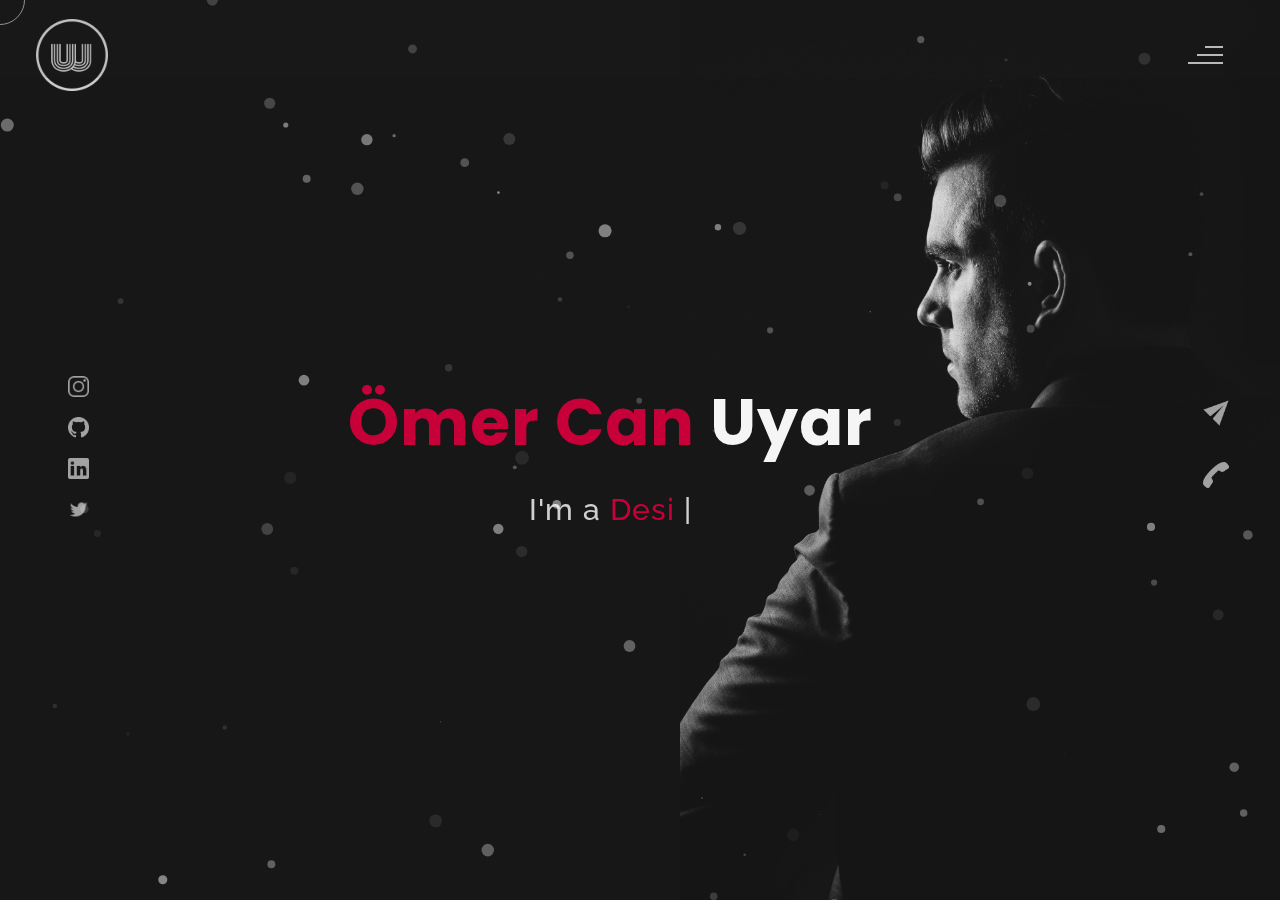
<file: index.html>
<!DOCTYPE html>
<html lang="en">
<head>
    <meta charset="UTF-8">
    <meta name="viewport" content="width=device-width, initial-scale=1.0">
    <meta name="description" content="Ömer Can Uyar - Personal Portfolio Website Template" />
	<meta name="keywords" content="blog, business card, creative, creative portfolio, cv theme, online resume, personal, portfolio, professional cv, responsive portfolio, resume, resume theme, vcard" />
	<meta name="author" content="ömer can uyar" />
    <title>OmerCanUyar - Personal Portfolio Website</title>
  <!--favicon-img--> 
   <link rel="icon" type="image/png" href="images/favicon.png">
   <!--favicon-img-->
   <!--main css file should not be removed -->
    <link rel="stylesheet" href="css/index.css">
    <!--main css file-->
    <script src="https://cdnjs.cloudflare.com/ajax/libs/gsap/3.2.6/gsap.min.js"></script>
</head>
<body>
    <!--contains all the div-->
    <div id="all">
    <!--mouse  follower-->
        <div class="cursor"></div>
    <!--mouse  follower-->
    <!--loader-->
        <div id="loader">
            <span class="color">Ömer Can</span>Uyar
        </div>
    <!--loader-end-->
    <!--link-screen-->
        <div id="breaker">
        </div>
        <div id="breaker-two">
        </div>
    <!--link-screen-->
        <!--Main-Section-->
        <!--Navigator-fullscreen-->
        <div id="navigation-content">
            <div class="logo">
                <img src="images/willy wonka logo.png" alt="logo">
            </div>
            <div class="navigation-close">
                <span class="close-first"></span>
                <span class="close-second"></span>
            </div>
            <div class="navigation-links">
                <a href="#" data-text="HOME" id="home-link" >ANASAYFA</a>
                <a href="#" data-text="ABOUT" id="about-link" >HAKKIMDA</a>
                <a href="cv.html" data-text="CV" id="cv-link" >CV</a>
                <a href="#" data-text="BLOG" id="blog-link" >BLOG</a>
                <a href="#" data-text="PORTFOLIO" id="portfolio-link" >PORTFOLYO</a>
                <a href="#" data-text="CONTACT" id="contact-link" >İLETİŞİM</a>
            </div>
        </div>
        <!--Navigator-Fullscreen END-->
          <!--Home Page-->
        <!--Menubar-->
        <div id="navigation-bar">
            <img src="images/willy wonka logo.png" alt="logo">
            <div class="menubar">
                <span class="first-span"></span>
                <span class="second-span"></span>
                <span class="third-span"></span>
            </div>
        </div>
        <!--Menubar End-->
          <!--Header-->
        <div id="header">
            <div id="particles"></div>
              <!--Social Media Links-->
            <div class="social-media-links">
               <a href="https://www.instagram.com/omercanuyarrr/"><img src="images/instagram logo.png" class="social-media" alt="instagram-logo"></a><!--Your instagram homepage link inser in place of "#"-->
                <a href="https://github.com/omercanuyar"><img src="images/github logo.png" class="social-media" alt="github-logo"></a>
                <a href="https://www.linkedin.com/in/%C3%B6mer-can-uyar-55546a230/"><img src="images/linkedin logo.png" class="social-media" alt="linkedin-logo"></a>
                <a href="#"><img src="images/twitter logo.png" class="social-media" alt="twitter-logo"></a>

            </div>
            <!--Social Media Links end-->
            <div class="header-content">
                <div class="header-content-box">
                <div class="firstline"><span class="color">Ömer Can </span>Uyar</div>
                <div class="secondline">
                I'm a
            <span class="txt-rotate color" data-period="1200"data-rotate='[ " Designer.", " Blogger.", " Freelancer." ]'></span>
            <span class="slash">|</span>
        </div>
                    <div class="contact">
                <a href="Mailto:#"><img src="images/mail.png" alt="email-pic" class="contactpic"></a><!--Your email Id write in place of "#"-->
                <a href="Tel:#"><img src="images/call.png" alt="phone-pic" class="contactpic"></a><!--Your telephone number Id write in place of "#"-->
                    </div>    
            </div>
            </div>
            <!--header image-->
            <div class="header-image">
            <img src="images/man.jpg" alt="logo">
            </div>
            <!--header image end-->
        </div>
           <!--Header End-->
        <!--HomePage End-->
        <!--Main-Section End-->
        <!--about-->
        <div id="about">
            <div class="color-changer">
            <div class="color-panel">
                <img src="images/gear.png" alt="">
            </div>
            <div class="color-selector">
                <div class="heading">Renkler</div>
                <div class="colors">
                    <ul >
                    <li>
                        <a href="#0" class="color-red " title="color-red"></a>
                    </li>
                    <li>
                        <a href="#0" class="color-purple" title="color-purple"></a>
                    </li>
                    <li>
                        <a href="#0" class="color-malt" title="color-malt"></a>
                    </li>
                    <li>
                        <a href="#0" class="color-green" title="color-green"></a>
                    </li>
                    <li>
                        <a href="#0" class="color-blue" title="color-blue"></a>
                    </li>
                    <li>
                        <a href="#0" class="color-orange" title="color-orange"></a>
                    </li>
                    </ul>
                </div>
            </div>
            </div>
            <!--about content-->
            <div id="about-content">
                <div class="about-header">
                    About <span class="color">Me</span>
                    <span class ="header-caption">Get to Know <span class="color"> me.</span></span>
                </div>
                <div class="about-main">
            <div class="about-first-paragraph wow">
            <!--about description-->
               <span class="about-first-line">
                    I'm creative 
                    <span class="color">web developer</span>
                     based in New York , USA </span>
                     <br>
               <span class="about-second-line"> With 20 years of experience as a professional Web developer, I have acquired the skills and knowledge necessary to make your project a success. I enjoy every step while working.</span>
               <div class="cv">
                <a href="#"><button>Download <span class="colors">CV</span></button></a>
            </div>
            </div>
            <!--about picture-->
            <div class="about-img">
                <img src="images/about.jpg" alt="Your Image">
            </div>
            </div>
    
            </div>
            <!--services start-->
            <div id="services">
                <div class="color-changer">
                    <div class="color-panel">
                        <img src="images/gear.png" alt="">
                    </div>
                    <div class="color-selector">
                        <div class="heading">Custom Colors</div>
                        <div class="colors">
                            <ul >
                            <li>
                                <a href="#0" class="color-red " title="color-red"></a>
                            </li>
                            <li>
                                <a href="#0" class="color-purple" title="color-purple"></a>
                            </li>
                            <li>
                                <a href="#0" class="color-malt" title="color-malt"></a>
                            </li>
                            <li>
                                <a href="#0" class="color-green" title="color-green"></a>
                            </li>
                            <li>
                                <a href="#0" class="color-blue" title="color-blue"></a>
                            </li>
                            <li>
                                <a href="#0" class="color-orange" title="color-orange"></a>
                            </li>
                            </ul>
                        </div>
                    </div>
                    </div>
            <!--services header-->
                    <div class="services-heading wow">
                        <span class="color">My</span> Services
                    </div>
            <!--services header end-->
            <!--services content-->
                    <div class="services-content">
                           <div class="service-one service wow">
                               <div class="service-img">
                               <img src="images/coding.png" alt="service-one">
                               </div>
                               <div class="service-description">
                                <h2>Web Designing</h2>
                                <p>Lorem ipsum dolor sit amet consectetur adipisicing elit. Quod quibusdam possimus</p>
                               </div>
                           </div>
                           <div class="service-two service wow">
                               <div class="service-img">
                               <img src="images/instagram.png" alt="service-two">
                               </div>
                               <div class="service-description">
                                <h2>Social Media</h2>
                                <p>Lorem ipsum dolor sit amet consectetur adipisicing elit. Quod quibusdam possimus</p>
                               </div>
                           </div>
                           <div class="service-three service wow">
                            <div class="service-img">
                               <img src="images/bulb.png" alt="service-three">
                            </div>
                            <div class="service-description">
                                <h2>Creative Design</h2>
                                <p>Lorem ipsum dolor sit amet consectetur adipisicing elit. Quod quibusdam possimus</p>
                            </div>
                        </div>
                    </div>
            </div>
            <!--services content end-->
            <!--services end-->
            <div id="skills">
                <div class="skills-header">
                     My <span class="color"> Skills</span>
                </div>
                <div class="skills-content " style="text-align: center;">
                    <div class="skill-html skill">
                        <div class="skill-text">
                    <div class="html">
                        HTML/CSS
                    </div>
                        </div>
                    <div class="html-prog wow prog">
                 <div class="html-progress wow">95%</div>
                    </div>
                    </div>
                    <div class="skill-html skill">
                        <div class="skill-text">
                    <div class="html">
                      Javascript
                    </div>
                        </div>
                    <div class="html-prog wow prog">
                 <div class="js-progress wow">90%</div>
                    </div>
                    </div>
                    <div class="skill-html skill">
                        <div class="skill-text">
                    <div class="html">
                        Adobe Ps
                    </div>
                        </div>
                    <div class="html-prog wow prog">
                 <div class="adobe-progress wow">83%</div>
                    </div>
                    </div>
                    <div class="skill-html skill">
                        <div class="skill-text">
                    <div class="html">
                        PHP
                    </div>
                        </div>
                    <div class="html-prog wow prog">
                 <div class="php-progress wow">87%</div>
                    </div>
                    </div>
                    <div class="skill-html skill">
                        <div class="skill-text">
                    <div class="html">
                        JQuery
                    </div>
                        </div>
                    <div class="html-prog wow prog">
                 <div class="jquery-progress wow">94%</div>
                    </div>
                    </div>
                    <div class="skill-html skill">
                        <div class="skill-text">
                    <div class="html">
                        SEO
                    </div>
                        </div>
                    <div class="html-prog wow prog">
                 <div class="seo-progress wow">84%</div>
                    </div>
                    </div>
                </div>
            </div>
    <!--copyright-section You Can Remove After Downloading-->
            <div class="footer">
             <div class="footer-text">
                 <img src="./images/copyright.png" alt="copyright-img" class="images" height="14px"> Ömer Can Uyar
             </div>
            </div>
    <!--copyright-section-->
        </div>
        <!--about end-->
        <!--portfolio-->
        <div id="portfolio">
            <div class="color-changer">
                <div class="color-panel">
                    <img src="images/gear.png" alt="">
                </div>
                <div class="color-selector">
                    <div class="heading">Custom Colors</div>
                    <div class="colors">
                        <ul >
                        <li>
                            <a href="#0" class="color-red " title="color-red"></a>
                        </li>
                        <li>
                            <a href="#0" class="color-purple" title="color-purple"></a>
                        </li>
                        <li>
                            <a href="#0" class="color-malt" title="color-malt"></a>
                        </li>
                        <li>
                            <a href="#0" class="color-green" title="color-green"></a>
                        </li>
                        <li>
                            <a href="#0" class="color-blue" title="color-blue"></a>
                        </li>
                        <li>
                            <a href="#0" class="color-orange" title="color-orange"></a>
                        </li>
                        </ul>
                    </div>
                </div>
                </div>
            <div class="portfolio-header"> <span class="color"> My </span> Portfolio
            <span class ="header-caption"> Some Of My <span class="color"> Works</span></span></div>
             <div id="portfolio-content">
                 <div class="portfolio portfolio-first">
                     <div class="portfolio-image">
                        <img src="images/portfolio-first.jpg" alt="portfolio-first">
                     </div>
                     <div class="portfolio-text">
                         <h2>App Idea</h2>
                         <p>Lorem, ipsum dolor sit amet consectetur adipisicing elit. Ad ut optio repellat cupiditate 
                             expedita eius dignissimos. Id cumque placeat minima ad laudantium suscipit voluptatem ducimus</p>
                         <div class="button"><a href="#"><button><span class="index"> View Project<i class="gg-arrow-right"></i></span></button></a></div>
                     </div>
                 </div>
                 <div class="portfolio portfolio-second">
                    <div class="portfolio-image">
                        <img src="images/portfolio-second.jpg" alt="portfolio-second">
                    </div>
                    <div class="portfolio-text">
                        <h2>Web Designing</h2>
                        <p>Lorem ipsum dolor sit, amet consectetur adipisicing elit. Id cumque placeat minima ad laudantium suscipit
                             voluptatem ducimus. Id cumque placeat minima ad laudantium suscipit voluptatem ducimus</p>
                        <div class="button"><a href="#"><button><span class="index"> View Project<i class="gg-arrow-right"></i></span></button></a></div>
                    </div>
                </div>
             
                <div class="portfolio portfolio-third">
                    <div class="portfolio-image">
                        <img src="images/portfolio-third.jpg" alt="portfolio-third">
                    </div>
                    <div class="portfolio-text">
                        <h2>UI Designing</h2>
                        <p>Lorem, ipsum dolor sit amet consectetur adipisicing elit. Ad ut optio repellat cupiditate expedita eius dignissimos
                            .. Id cumque placeat minima ad laudantium suscipit voluptatem ducimus</p>
                        <div class="button"><a href="#"><button><span class="index"> View Project<i class="gg-arrow-right"></i></span></button></a></div>
                    </div>
                </div>
                <div class="portfolio portfolio-fourth">
                    <div class=" portfolio-image">
                        <img src="images/portfolio-fourth.jpg" alt="portfolio-fourth">
                    </div>
                    <div class="portfolio-text">
                        <h2>Wow Graphics</h2>
                        <p>Lorem, ipsum dolor sit amet consectetur adipisicing elit. Ad ut optio repellat cupiditate
                             expedita eius dignissimos. Id cumque placeat minima ad laudantium suscipit voluptatem ducimus</p>
                        <div class="button"><a href="#"><button><span class="index"> View Project<i class="gg-arrow-right"></i></span></button></a></div>
                    </div>
                </div>
                 </div>
                    <!--copyright-section You Can Remove After Downloading-->
            <div class="footer">
                <div class="footer-text">
                    <img src="./images/copyright.png" alt="copyright-img" class="images" height="14px"> Ömer Can Uyar
                </div>
               </div>
       <!--copyright-section-->
             </div>
        <!--portfolio end-->
        <!--blog-->
        <div id="blog">
            <div class="color-changer">
                <div class="color-panel">
                    <img src="images/gear.png" alt="">
                </div>
                <div class="color-selector">
                    <div class="heading">Custom Colors</div>
                    <div class="colors">
                        <ul >
                        <li>
                            <a href="#0" class="color-red " title="color-red"></a>
                        </li>
                        <li>
                            <a href="#0" class="color-purple" title="color-purple"></a>
                        </li>
                        <li>
                            <a href="#0" class="color-malt" title="color-malt"></a>
                        </li>
                        <li>
                            <a href="#0" class="color-green" title="color-green"></a>
                        </li>
                        <li>
                            <a href="#0" class="color-blue" title="color-blue"></a>
                        </li>
                        <li>
                            <a href="#0" class="color-orange" title="color-orange"></a>
                        </li>
                        </ul>
                    </div>
                </div>
                </div>
        <div class="blog-header"> Blogs</span>
            <span class ="header-caption"> My Latest <span class="color"> blog posts.</span></span></div>
            <div class="blog-content">
                 <div class="blogs">
                     <a href="#">
                     <div class="img">
                        <img src="images/post-one.jpg" alt="blog-one">
                        <div class="blog-date">8 May,20</div>
                     </div>
                     <div class="blog-text">
                         <h3>Harleys In Hawaai</h3>
                         <p>Lorem ipsum dolor sit amet consectetur adipisicing elit. Possimus alias dolore recusandae illum, corrupti quo 
                             veniam saepe aliquid! Quis voluptates ratione consequuntur vel, perferendis cum provident? Magnam fugiat voluptas
                              libero.</p>
                     </div></a>
                 </div>      
                 <div class="blogs">
                    <a href="#">
                    <div class="img">
                        <img src="images/post-two.jpg" alt="blog-two">
                        <div class="blog-date">16 Jan,20</div>
                    </div>
                    <div class="blog-text">
                        <h3>Key To Be Productive</h3>
                        <p>Lorem ipsum dolor, sit amet consectetur adipisicing elit. Incidunt maiores, 
                            recusandae cupiditate ducimus a non tempora, architecto obcaecati eaque ipsum assumenda harum dolorum iusto tenetur
                             eius eligendi dolor magnam sit!</p>
                    </div></a>
                </div>      
                <div class="blogs">
                    <a href="#">
                    <div class="img">
                        <img src="images/post-three.jpg" alt="blog-three">
                        <div class="blog-date">30 Nov,19</div>
                    </div>
                    <div class="blog-text">
                        <h3>Caffeine Addict</h3>
                        <p>Lorem ipsum, dolor sit amet consectetur adipisicing elit. Nemo nostrum impedit 
                            ipsam perspiciatis ratione sapiente quasi optio reprehenderit, labore consequuntur suscipit cum quas.
                             Officiis dolorem asperiores, ut necessitatibus quas doloremque?</p>
                    </div></a>
                </div>
                <div class="blogs">
                    <a href="#">
                    <div class="img">
                        <img src="images/post-four.jpg" alt="blog-four">
                        <div class="blog-date">6 Jul,19</div>
                    </div>
                    <div class="blog-text">
                        <h3>Web Development</h3>
                        <p>Lorem ipsum dolor sit amet consectetur adipisicing elit. Dolorem, veniam ratione quam vitae,
                             quibusdam explicabo rem debitis velit ipsa repellat, impedit nulla fuga? Amet corporis praesentium quae.
                              Sed, quibusdam necessitatibus.</p>
                    </div></a>
                </div>  
                <div class="blogs">
                    <a href="#">
                    <div class="img">
                        <img src="images/post-five.jpg" alt="blog-five">
                        <div class="blog-date">1 Jun,19</div>
                    </div>
                    <div class="blog-text">
                        <h3>Work From Home</h3>
                        <p>Lorem ipsum dolor sit amet consectetur adipisicing elit. Fuga sunt eum necessitatibus rem 
                            dignissimos nulla mollitia cumque, provident officiis non vitae? Animi aut doloremque illum, soluta hic minus 
                            sint explicabo..</p>
                    </div></a>
                </div>  
                <div class="blogs">
                    <a href="#">
                    <div class="img">
                        <img src="images/post-six.jpg" alt="blog-six">
                        <div class="blog-date">28 Feb,19</div>
                    </div>
                    <div class="blog-text">
                        <h3>Business Trip</h3>
                        <p>Lorem ipsum dolor sit amet consectetur adipisicing elit. Explicabo tempora dolorum fuga ratione, unde, 
                            ex quaerat iste numquam nemo nihil nobis rem sint quia recusandae dignissimos quos ut rerum nam.</p>
                    </div></a>
                </div>        
            </div>
               <!--copyright-section You Can Remove After Downloading-->
               <div class="footer">
                <div class="footer-text">
                    <img src="./images/copyright.png" alt="copyright-img" class="images" height="14px"> Ömer Can Uyar
                </div>
               </div>
       <!--copyright-section-->
        </div>
        <!--blog end-->
        <!--contact-->
     <div id="contact">
        <div class="color-changer">
            <div class="color-panel">
                <img src="images/gear.png" alt="">
            </div>
            <div class="color-selector">
                <div class="heading">Custom Colors</div>
                <div class="colors">
                    <ul >
                    <li>
                        <a href="#0" class="color-red " title="color-red"></a>
                    </li>
                    <li>
                        <a href="#0" class="color-purple" title="color-purple"></a>
                    </li>
                    <li>
                        <a href="#0" class="color-malt" title="color-malt"></a>
                    </li>
                    <li>
                        <a href="#0" class="color-green" title="color-green"></a>
                    </li>
                    <li>
                        <a href="#0" class="color-blue" title="color-blue"></a>
                    </li>
                    <li>
                        <a href="#0" class="color-orange" title="color-orange"></a>
                    </li>
                    </ul>
                </div>
            </div>
            </div>
         <div class="contact-header">Contact <span class="color"> Me</span>
        <div class="contact-header-caption"> <span class="color"> Get</span> In Touch.</div></div>
        <div class="contact-content">
            <!--Contact form-->
             <div class="contact-form">
                 <div class="form-header">
                     Message Me
                 </div>
                 <form id="myForm" action="#">
                    <div class="input-line">
                        <input  id="name" type="text" placeholder="Name" class="input-name">
                        <input id="email" type="email" placeholder="Email"  class="input-name">
                    </div>
                    <input type="text" id="subject" placeholder="subject" class="input-subject">
                    <textarea id ="body" class="input-textarea" placeholder="message"></textarea>
                    <button type="button" id ="submit" value="send">Submit</button>
                 </form>
               
             </div>
            <!--Contact form-->
            <!--Contact information-->
             <div class="contact-info">
                <div class="contact-info-header">
                    Contact Info
                </div>
                <div class="contact-info-content">
                <div class="contect-info-content-line">
                    <img src="./images/icon-name.png" class="icon" alt="name-icon">
                    <div class="contact-info-icon-text">
                        <h6>Name</h6>
                        <p>Arlo Brown</p>
                  </div>
                </div>
                <div class="contect-info-content-line">
                  <img src="./images/icon-location.png" class="icon" alt="location-icon">
                  <div class="contact-info-icon-text">
                      <h6>Location</h6>
                      <p>New York, USA</p>
                </div>
              </div>
              <div class="contect-info-content-line">
                  <img src="./images/icon-phone.png" class="icon" alt="phone-icon">
                  <div class="contact-info-icon-text">
                      <h6>Call</h6>
                      <p>+9865376531</p>
                </div>
              </div>
              
              <div class="contect-info-content-line">
                  <img src="./images/icon-email.png" class="icon" alt="email-icon">
                  <div class="contact-info-icon-text">
                      <h6>Email</h6>
                      <p>Info@example.com</p>
                </div>
              </div>
                </div>
            <!--Contact information end-->
           </div>
        </div>
                    <!--copyright-section You Can Remove After Downloading-->
                    <div class="footer">
                        <div class="footer-text">
                            <img src="./images/copyright.png" alt="copyright-img" class="images" height="14px"> Ömer Can Uyar
                        </div>
                       </div>
               <!--copyright-section-->
     </div>
        <!--contact end-->
    </div>
    <!--all the divisions-->
    <script src="js/jquery.min.js"></script>
    <script src="js/particles.js"></script>
    <script src="js/particles.min.js"></script>
    <script src="js/index.js"></script>
    <!--particles script-->
<script>
    particlesJS("particles", {"particles":{"number":{"value":60,"density":{"enable":true,"value_area":800}},"color":{"value":"#fff"},"shape":{"type":"circle","stroke":{"width":0,"color":"#000000"},"polygon":{"nb_sides":5},"image":{"src":"img/github.svg","width":100,"height":100}},"opacity":{"value":0.5,"random":true,"anim":{"enable":false,"speed":1,"opacity_min":0.1,"sync":false}},"size":{"value":7,"random":true,"anim":{"enable":false,"speed":40,"size_min":0.1,"sync":false}},"line_linked":{"enable":false,"distance":500,"color":"#ffffff","opacity":0.4,"width":2},"move":{"enable":true,"speed":3,"direction":"bottom","random":false,"straight":false,"out_mode":"out","bounce":false,"attract":{"enable":false,"rotateX":600,"rotateY":1200}}},"interactivity":{"detect_on":"canvas","events":{"onhover":{"enable":true,"mode":"bubble"},"onclick":{"enable":true,"mode":"repulse"},"resize":true},"modes":{"grab":{"distance":400,"line_linked":{"opacity":0.5}},"bubble":{"distance":400,"size":4,"duration":0.3,"opacity":1,"speed":3},"repulse":{"distance":200,"duration":0.4},"push":{"particles_nb":4},"remove":{"particles_nb":2}}},"retina_detect":true});
</script>

</body>
</html>
</file>
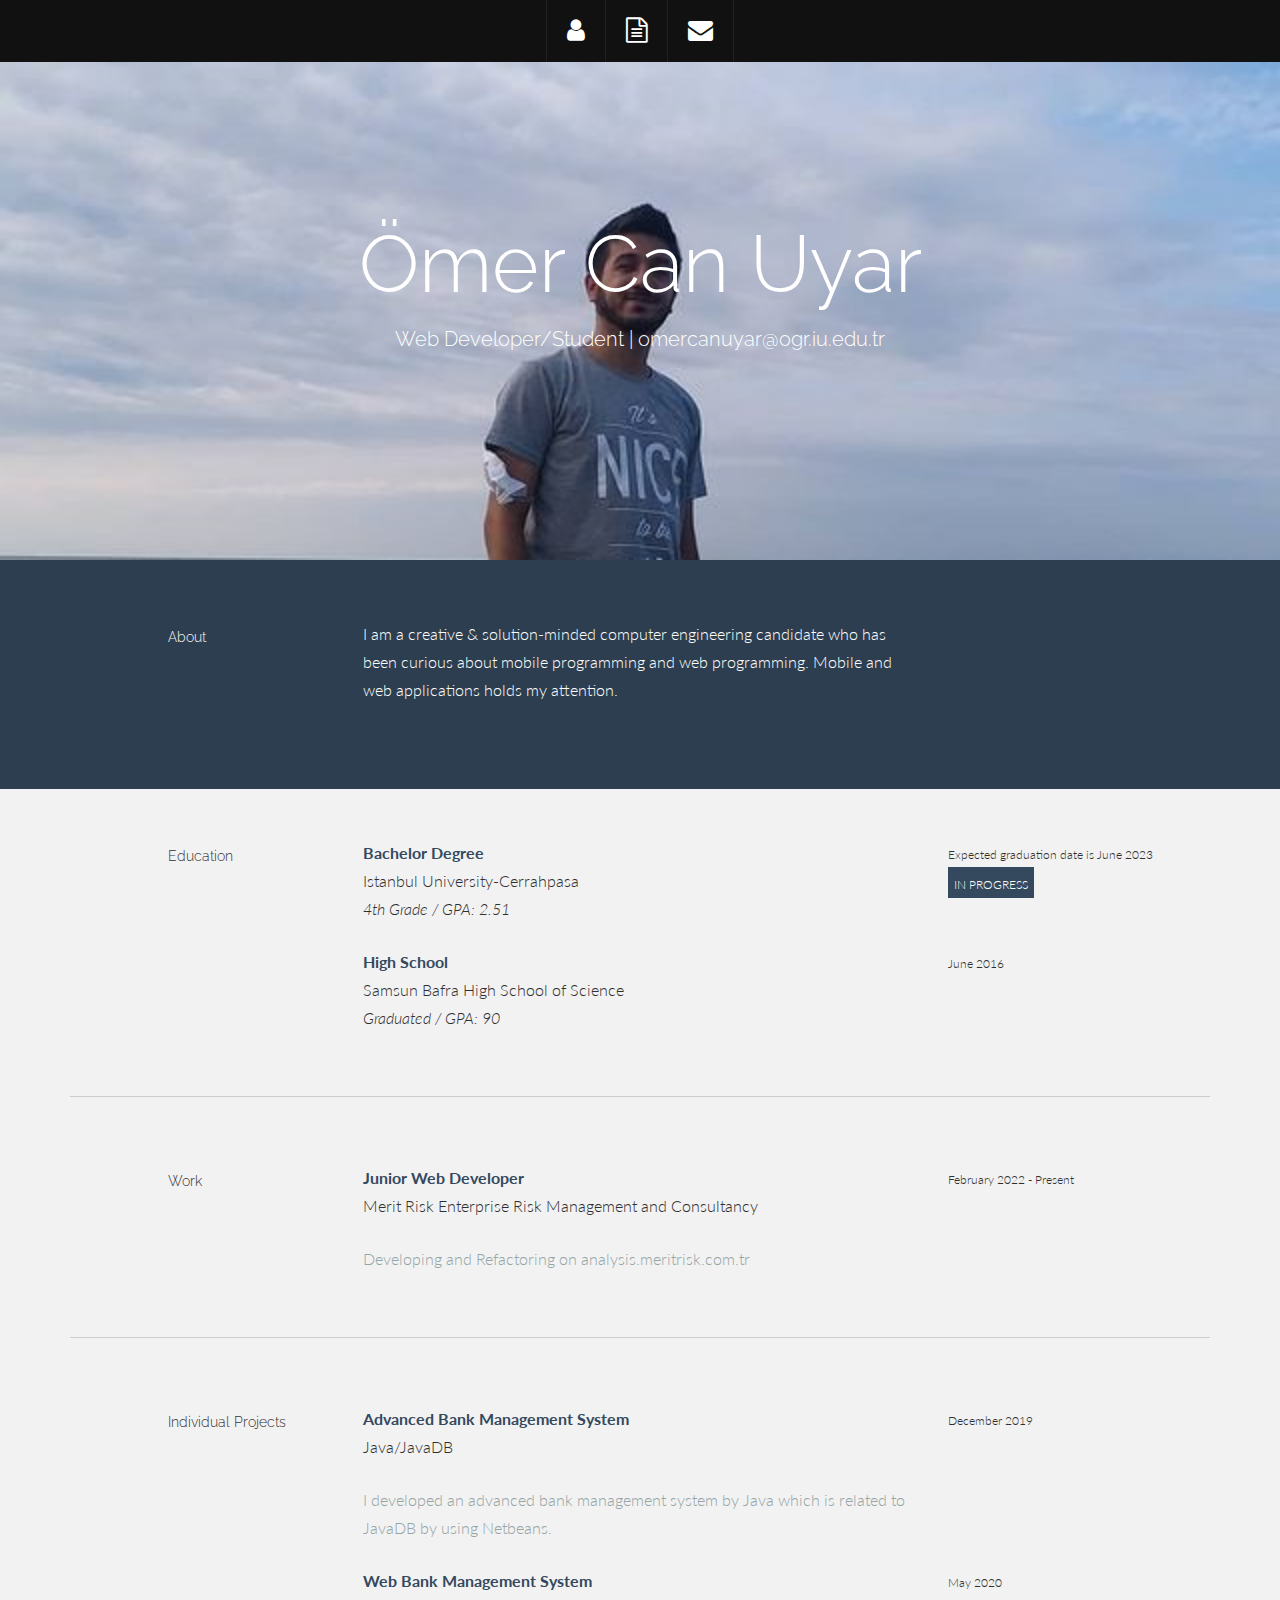
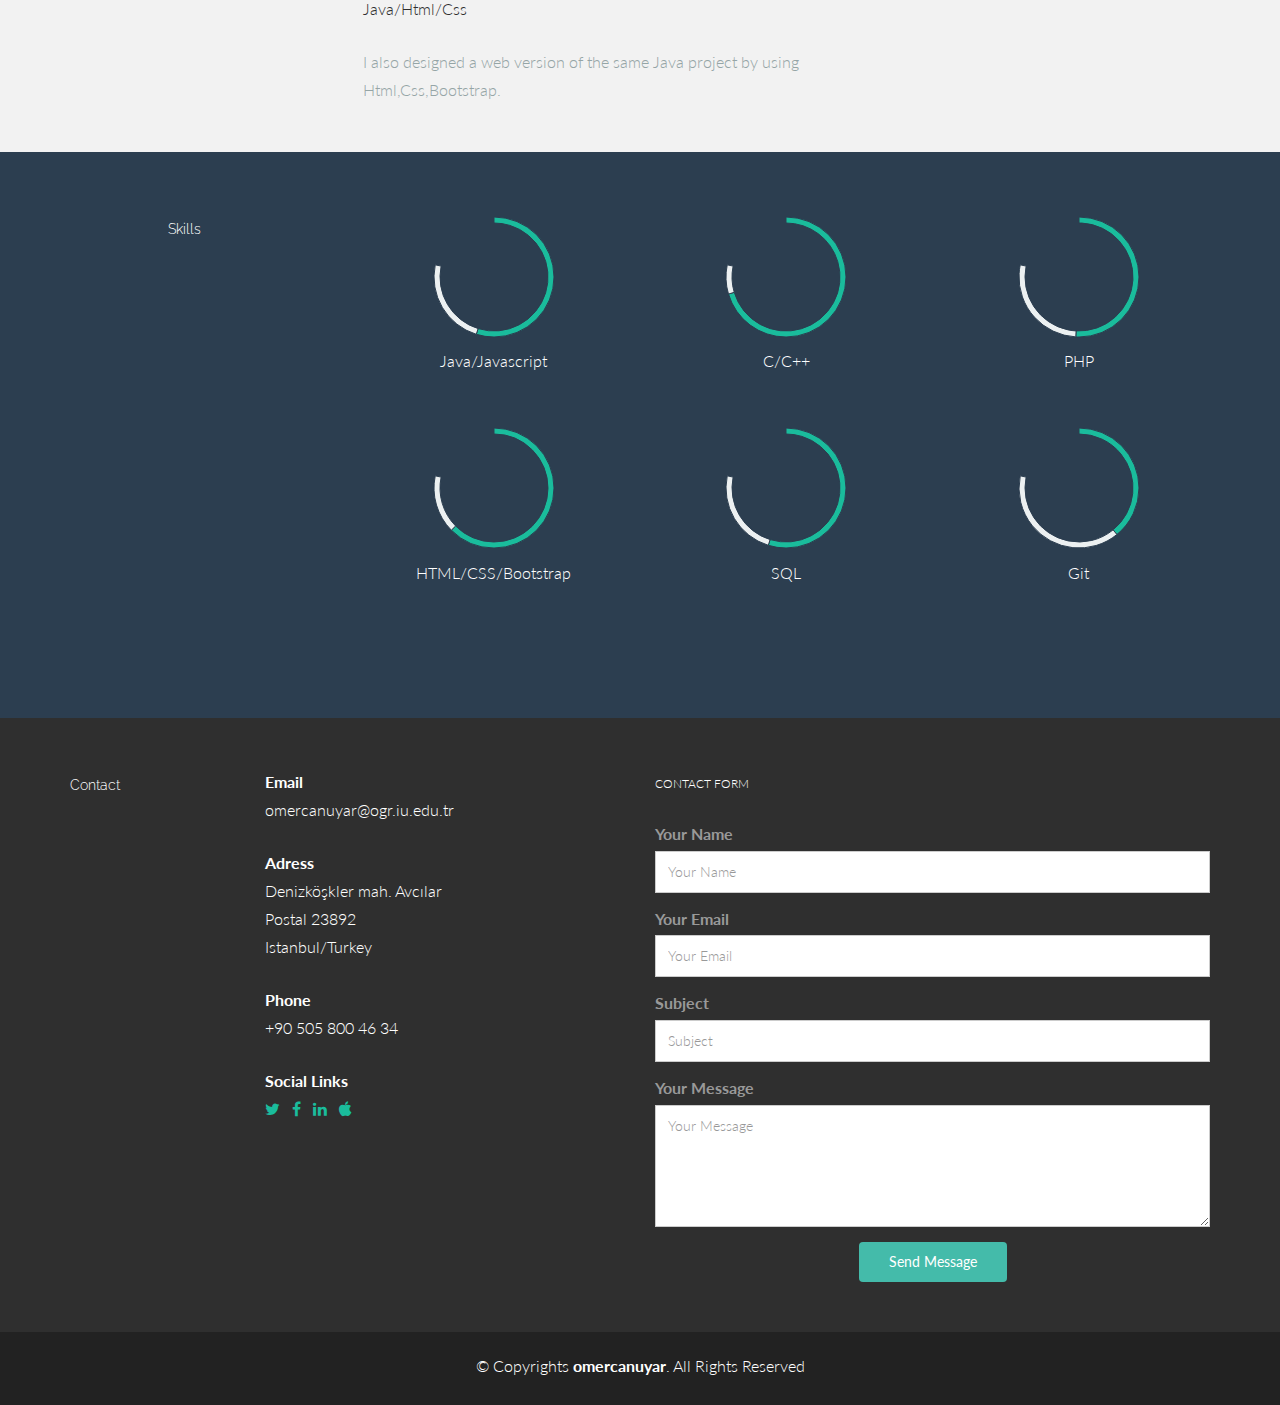
<file: cv.html>
<!DOCTYPE html>
<html lang="en">
<head>
  <meta charset="utf-8">
  <title>Ömer Can Uyar</title>
  <meta content="width=device-width, initial-scale=1.0" name="viewport">
  <meta content="" name="keywords">
  <meta content="" name="description">

  <!-- Favicons -->
  <link href="images/cv-icon.png" rel="icon">
  <link href="images/apple-touch-icon.png" rel="apple-touch-icon">

  <!-- Google Fonts -->
  <link href="https://fonts.googleapis.com/css?family=Lato:300,400,700,300italic,400italic|Raleway:400,300,700" rel="stylesheet">

  <!-- Bootstrap CSS File -->
  <link href="lib/bootstrap/css/bootstrap.min.css" rel="stylesheet">

  <!-- Libraries CSS Files -->
  <link href="lib/font-awesome/css/font-awesome.min.css" rel="stylesheet">

  <!-- Main Stylesheet File -->
  <link href="css/style.css" rel="stylesheet">

  
</head>

<body data-spy="scroll" data-offset="64" data-target="#section-topbar">

  <div id="section-topbar">
    <div id="topbar-inner">
      <div class="container">
        <div class="row">
          <div class="dropdown">
            <ul id="nav" class="nav">
              <li class="menu-item"><a class="smothscroll" href="#about" title="About"><i class="fa fa-user"></i></a></li>
              <li class="menu-item"><a class="smothscroll" href="#resume" title="Resume"><i class="fa fa-file-text-o"></i></a></li>
              <li class="menu-item"><a class="smothscroll" href="#contact" title="Contact"><i class="fa fa-envelope"></i></a></li>
            </ul>
            <!--/ uL#nav -->
          </div>
          <!-- /.dropdown -->

          <div class="clear"></div>
        </div>
        <!--/.row -->
      </div>
      <!--/.container -->

      <div class="clear"></div>
    </div>
    <!--/ #topbar-inner -->
  </div>
  <!--/ #section-topbar -->

  <div id="headerwrap">
    <div class="container">
      <div class="row centered">
        <div class="col-lg-12">
          <h1>Ömer Can Uyar</h1>
          <h3>Web Developer/Student | omercanuyar@ogr.iu.edu.tr</h3>
        </div>
        <!--/.col-lg-12 -->
      </div>
      <!--/.row -->
    </div>
    <!--/.container -->
  </div>
  <!--/.#headerwrap -->


  <section id="about" name="about">
    <div id="intro">
      <div class="container">
        <div class="row">

          <div class="col-lg-2 col-lg-offset-1">
            <h5>About</h5>
          </div>
          <div class="col-lg-6">
            <p>I am a creative & solution-minded computer engineering candidate who has been curious about mobile programming and web programming. Mobile and web applications holds my attention.</p>
          </div>
         

        </div>
        <!--/.row -->
      </div>
      <!--/.container -->
    </div>
    <!--/ #intro -->
  </section>


  <section id="resume" name="resume">
    <!--EDUCATION DESCRIPTION -->
    <div class="container desc">
      <div class="row">

        <div class="col-lg-2 col-lg-offset-1">
          <h5>Education</h5>
        </div>
        <div class="col-lg-6">
          <p>
            <t>Bachelor Degree</t><br/> Istanbul University-Cerrahpasa <br/>
            <i>4th Grade / GPA: 2.51</i>
          </p>
        </div>
        <div class="col-lg-3">
          <p>
            <sm>Expected graduation date is June 2023</sm><br/>
            <imp>
              <sm>IN PROGRESS</sm>
            </imp>
          </p>
        </div>

        <div class="col-lg-6 col-lg-offset-3">
          <p>
            <t>High School</t><br/> Samsun Bafra High School of Science <br/>
            <i>Graduated / GPA: 90</i>
          </p>
        </div>
        <div class="col-lg-3">
          <p>
            <sm>June 2016</sm>
          </p>
        </div>

      </div>
      <!--/.row -->
      <br>
      <hr>
    </div>
    <!--/.container -->
  </section>


  <!--WORK DESCRIPTION -->
  <div class="container desc">
    <div class="row">

      <div class="col-lg-2 col-lg-offset-1">
        <h5>Work</h5>
      </div>
      <div class="col-lg-6">
        <p>
          <t>Junior Web Developer</t><br/> Merit Risk Enterprise Risk Management and Consultancy <br/>
        </p>
        <p>
          <more>Developing and Refactoring on analysis.meritrisk.com.tr</more>
        </p>
      </div>
      <div class="col-lg-3">
        <p>
          <sm>February 2022 - Present</sm>
        </p>
      </div>
    </div>
    <!--/.row -->
    <br>
    <hr>
  </div>
  <!--/.container -->


  <!--AWARDS DESCRIPTION -->
  <div class="container desc">
    <div class="row">
      <div class="col-lg-2 col-lg-offset-1">
        <h5>Individual Projects</h5>
      </div>
      <div class="col-lg-6">
        <p>
          <t>Advanced Bank Management System</t><br/> Java/JavaDB <br/>
        </p>
        <p>
          <more>
          I developed an advanced bank management system by Java which is related to JavaDB by using Netbeans.
          </more>
        </p>
      </div>
      <div class="col-lg-3">
        <p>
          <sm>December 2019</sm>
        </p>
      </div>

      <div class="col-lg-6 col-lg-offset-3">
        <p>
          <t>Web Bank Management System</t><br/> Java/Html/Css
        </p>
        <p>
          <more>I also designed a web version of the same Java project by using Html,Css,Bootstrap.</more>
        </p>
      </div>
      <div class="col-lg-3">
        <p>
          <sm>May 2020</sm>
        </p>
      </div>

    </div>
    <!--/.row -->
    <br>
  </div>
  <!--/.container -->


  <!--SKILLS DESCRIPTION -->
  <div id="skillswrap">
    <div class="container">
      <div class="row">
        <div class="col-lg-2 col-lg-offset-1">
          <h5>Skills</h5>
        </div>
        <div class="col-lg-3 centered">
          <canvas id="javascript" height="130" width="130"></canvas>
          <p>Java/Javascript</p>
          <br>
        </div>
        <div class="col-lg-3 centered">
          <canvas id="bootstrap" height="130" width="130"></canvas>
          <p>C/C++</p>
          <br>
        </div>
        <div class="col-lg-3 centered">
          <canvas id="wordpress" height="130" width="130"></canvas>
          <p>PHP</p>
          <br>
        </div>

        <div class="col-lg-3 col-lg-offset-3 centered">
          <canvas id="html" height="130" width="130"></canvas>
          <p>HTML/CSS/Bootstrap</p>
          <br>
        </div>
        <div class="col-lg-3 centered">
          <canvas id="photoshop" height="130" width="130"></canvas>
          <p>SQL</p>
          <br>
        </div>
        <div class="col-lg-3 centered">
          <canvas id="illustrator" height="130" width="130"></canvas>
          <p>Git</p>
          <br>
        </div>

      </div>
      <!--/.row -->
      <br>
    </div>
    <!--/.container -->
  </div>
  <!--/ #skillswrap -->



  <section id="work" name="work">
     <!--/.row -->
    <!--/.container -->
  </section>

  <section id="contact" name="contact">
    <!--FOOTER DESCRIPTION -->
    <div id="footwrap">
      <div class="container">
        <div class="row">

          <div class="col-lg-2">
            <h5>Contact</h5>
          </div>
          <div class="col-lg-4">
            <p>
              <t>Email</t><br/> omercanuyar@ogr.iu.edu.tr <br/>
            </p>
            <p>
              <t>Adress</t><br/> Denizköşkler mah. Avcılar <br/> Postal 23892 <br/> Istanbul/Turkey <br/>
            </p>
            <p>
              <t>Phone</t><br/> +90 505 800 46 34 <br/>
            </p>
            <p>
              <t>Social Links</t><br/>
              <a href="#"><i class="fa fa-twitter"></i></a>
              <a href="#"><i class="fa fa-facebook"></i></a>
              <a href="https://www.linkedin.com/in/%C3%B6mer-can-uyar-55546a230/"><i class="fa fa-linkedin"></i></a>
              <a href="https://github.com/omercanuyar"><i class="fa fa-apple"></i></a>
            </p>
          </div>
          <div class="col-lg-6">
            <p>
              <sm>CONTACT FORM</sm>
            </p>
            <form class="contact-form php-mail-form" role="form" action="contactform/contactform.php" method="POST">

              <div class="form-group">
                <label for="contact-name">Your Name</label>
                <input type="name" name="name" class="form-control" id="contact-name" placeholder="Your Name" data-rule="minlen:4" data-msg="Please enter at least 4 chars">
                <div class="validate"></div>
              </div>
              <div class="form-group">
                <label for="contact-email">Your Email</label>
                <input type="email" name="email" class="form-control" id="contact-email" placeholder="Your Email" data-rule="email" data-msg="Please enter a valid email">
                <div class="validate"></div>
              </div>
              <div class="form-group">
                <label for="contact-subject">Subject</label>
                <input type="text" name="subject" class="form-control" id="contact-subject" placeholder="Subject" data-rule="minlen:4" data-msg="Please enter at least 8 chars of subject">
                <div class="validate"></div>
              </div>

              <div class="form-group">
                <label for="contact-message">Your Message</label>
                <textarea class="form-control" name="message" id="contact-message" placeholder="Your Message" rows="5" data-rule="required" data-msg="Please write something for us"></textarea>
                <div class="validate"></div>
              </div>

              <div class="loading"></div>
              <div class="error-message"></div>
              <div class="sent-message">Your message has been sent. Thank you!</div>

              <div class="form-send">
                <button type="submit" class="btn btn-large">Send Message</button>
              </div>

            </form>

          </div>
        </div>
        <!--/.row -->
      </div>
      <!--/.container -->
    </div>
    <!--/ #footer -->
  </section>

  <div id="copyrights">
    <div class="container">
      <p>
        &copy; Copyrights <strong>omercanuyar</strong>. All Rights Reserved
      </p>
      <div class="credits">
        <!--
          You are NOT allowed to delete the credit link to TemplateMag with free version.
          You can delete the credit link only if you bought the pro version.
          Buy the pro version with working PHP/AJAX contact form: https://templatemag.com/kelvin-bootstrap-resume-template/
          Licensing information: https://templatemag.com/license/
        -->
        </a>
      </div>
    </div>
  </div>

  <!-- JavaScript Libraries -->
  <script src="lib/jquery/jquery.min.js"></script>
  <script src="lib/bootstrap/js/bootstrap.min.js"></script>
  <script src="lib/php-mail-form/validate.js"></script>
  <script src="lib/chart/chart.js"></script>
  <script src="lib/easing/easing.min.js"></script>

  <!-- Template Main Javascript File -->
  <script src="js/main.js"></script>

</body>
</html>
</file>
<file: css/style.css>
/**
*  Template Name: Kelvin
*  Template URL: https://templatemag.com/kelvin-bootstrap-resume-template/
*  Author: TemplateMag.com
*  License: https://templatemag.com/license/
*/

body {
  background-color: #f2f2f2;
  font-family: "Lato";
  font-weight: 300;
  font-size: 16px;
  color: #555;
  -webkit-font-smoothing: antialiased;
  -webkit-overflow-scrolling: touch;
}

/* Titles */

h1, h2, h3, h4, h5, h6 {
  font-family: "Raleway";
  font-weight: 300;
  color: #333;
}

/* Paragraph & Typographic */

p {
  line-height: 28px;
  margin-bottom: 25px;
}

.centered {
  text-align: center;
}

/* Links */

a {
  color: #1abc9c;
  word-wrap: break-word;
  -webkit-transition: color 0.1s ease-in, background 0.1s ease-in;
  -moz-transition: color 0.1s ease-in, background 0.1s ease-in;
  -ms-transition: color 0.1s ease-in, background 0.1s ease-in;
  -o-transition: color 0.1s ease-in, background 0.1s ease-in;
  transition: color 0.1s ease-in, background 0.1s ease-in;
}

a:hover, a:focus {
  color: #7b7b7b;
  text-decoration: none;
  outline: 0;
}

a:before, a:after {
  -webkit-transition: color 0.1s ease-in, background 0.1s ease-in;
  -moz-transition: color 0.1s ease-in, background 0.1s ease-in;
  -ms-transition: color 0.1s ease-in, background 0.1s ease-in;
  -o-transition: color 0.1s ease-in, background 0.1s ease-in;
  transition: color 0.1s ease-in, background 0.1s ease-in;
}

hr {
  display: block;
  height: 1px;
  border: 0;
  border-top: 1px solid #ccc;
  margin: 1em 0;
  padding: 0;
}

/*---------------------------------------------------
3.1 Topbar
---------------------------------------------------*/

#section-topbar {
  position: fixed;
  top: 0;
  left: 0;
  right: 0;
  z-index: 10000;
  overflow: visible;
  font: normal 16px/24px 'Open Sans', "Helvetica Neue", Helvetica, Arial, sans-serif;
}

#section-topbar a {
  color: #fff;
}

#topbar-inner {
  background: #111;
  line-height: 0;
  text-align: center;
}

/*
Top Bar

By default, top navigation bar uses "fixed" position
*/

#section-topbar ul#nav {
  display: inline-block;
  position: relative;
  margin: 0;
  padding: 0;
  border-right: 1px solid #222;
  /* For IE, the outcast */
  zoom: 1;
  *display: inline;
}

#section-topbar ul#nav>li {
  display: block;
  float: left;
  padding: 0;
}

#section-topbar ul#nav a {
  display: block;
  font: normal 11px/18px "Helvetica Neue", Helvetica, Arial, sans-serif;
  text-decoration: none;
  padding: 18px 20px 18px 20px;
  border-left: 1px solid #222;
}

#section-topbar ul#nav a:focus {
  background: #111;
  text-decoration: none;
  border-left: 1px solid #111;
}

#section-topbar ul#nav a:hover {
  background: #222;
  text-decoration: none;
  border-left: 1px solid #111;
}

#section-topbar ul#nav .active a {
  background: #44bbaa;
  border-left: 1px solid #111;
}

#section-topbar ul#nav .active a:hover {
  background: #44bbaa;
}

#section-topbar i {
  font-size: 25px;
}

/*---------------------------------------------------
SECTION WRAPS
---------------------------------------------------*/

/* Header Wrap */

#headerwrap {
  background: url(../images/header-bg.jpg) no-repeat center top;
  margin-top: 60px;
  padding-top: 140px;
  text-align: center;
  background-attachment: relative;
  background-position: center center;
  min-height: 500px;
  width: 100%;
  -webkit-background-size: 100%;
  -moz-background-size: 100%;
  -o-background-size: 100%;
  background-size: 100%;
  -webkit-background-size: cover;
  -moz-background-size: cover;
  -o-background-size: cover;
  background-size: cover;
}

#headerwrap h1 {
  font-size: 80px;
  color: white;
}

#headerwrap h3 {
  font-size: 20px;
  color: white;
}

/* Intnro Wrap */

#intro {
  background: #2c3e50;
  padding-top: 60px;
  padding-bottom: 60px;
  color: white;
}

#intro h5, p {
  color: white;
}

#intro i {
  color: white;
  font-size: 20px;
  padding-right: 8px;
  vertical-align: middle;
}

#skillswrap {
  background: #2c3e50;
  padding-top: 60px;
  padding-bottom: 60px;
  color: white;
}

#skillswrap h5, p {
  color: white;
}

#footwrap {
  background: #2f2f2f;
  padding-top: 50px;
  padding-bottom: 50px;
}

#footwrap p {
  color: white;
}

#footwrap h5 {
  color: white;
}

#footwrap t {
  font-weight: 700;
}

#footwrap i {
  padding-right: 8px;
  color: #1abc9c;
}

/* Copyright Wrap */

#copyrights {
  background: #222222;
  padding: 20px 0;
  text-align: center;
  color: #fff;
  font-size: 16px;
}

#copyrights p {
  margin: 0 0 5px 0;
}

.credits {
  color: #999;
}

/* Global Values */

.desc {
  padding-top: 50px;
}

.desc p {
  color: #2f2f2f;
}

.desc t {
  color: #34495e;
  font-weight: 700;
}

.desc imp {
  padding: 6px;
  color: white;
  background: #34495e;
}

.desc more {
  color: #95a5a6;
}

sm {
  font-size: 12px;
}

/* Contact Form */

.contact-form label {
  color: #999;
}

.contact-form input, .contact-form textarea {
  padding: 10px 12px;
  border-radius: 0;
  box-shadow: none;
  font-size: 14px;
  height: auto;
}

.contact-form .form-send {
  text-align: center;
}

.contact-form .form-send button {
  background: #44bbaa;
  border: 0;
  padding: 10px 30px;
  color: #fff;
  transition: 0.4s;
  cursor: pointer;
}

.contact-form .form-send button:hover {
  background: #23c8b1;
}

.contact-form .validate {
  display: none;
  color: red;
  margin: 0 0 15px 0;
  font-weight: 400;
  font-size: 13px;
}

.contact-form .loading {
  display: none;
  color: #555;
  background: #fff;
  text-align: center;
  padding: 15px;
  margin: 15px 0;
}

.contact-form .loading:before {
  content: "";
  display: inline-block;
  border-radius: 50%;
  width: 24px;
  height: 24px;
  border: 3px solid #18d26e;
  border-top-color: #eee;
  -webkit-animation: animate-loading 1s linear infinite;
  animation: animate-loading 1s linear infinite;
}

@-webkit-keyframes animate-loading {
  0% {
    -webkit-transform: rotate(0deg);
    transform: rotate(0deg);
  }

  100% {
    -webkit-transform: rotate(360deg);
    transform: rotate(360deg);
  }
}

@keyframes animate-loading {
  0% {
    -webkit-transform: rotate(0deg);
    transform: rotate(0deg);
  }

  100% {
    -webkit-transform: rotate(360deg);
    transform: rotate(360deg);
  }
}

.contact-form .error-message {
  display: none;
  color: #fff;
  background: #ed3c0d;
  text-align: center;
  padding: 15px;
  font-weight: 600;
  margin: 15px 0;
}

.contact-form .sent-message {
  display: none;
  color: #fff;
  background: #18d26e;
  text-align: center;
  padding: 15px;
  font-weight: 600;
  margin: 15px 0;
}
</file>
